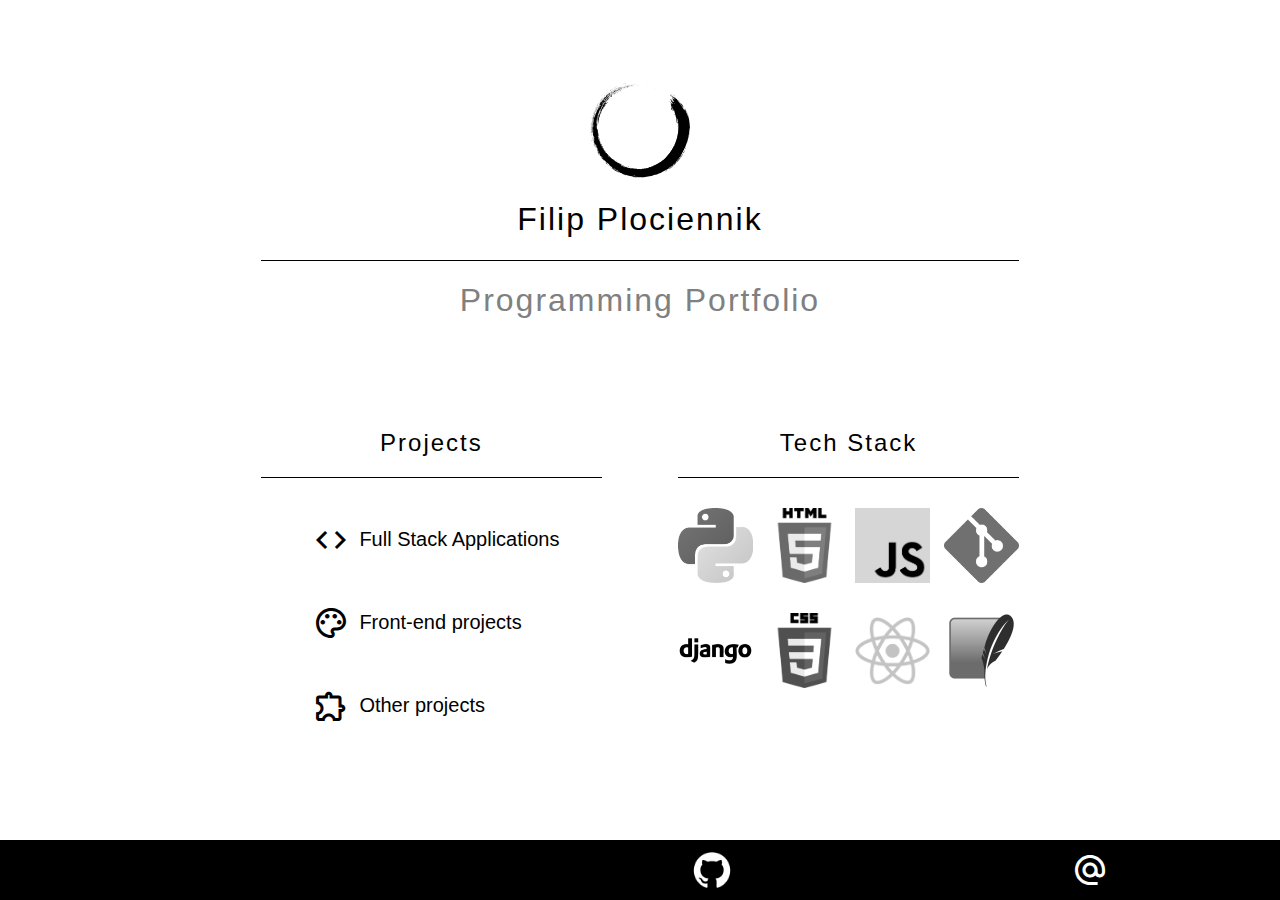
<file: index.html>
<!DOCTYPE html>
<html>
	<head>
		<meta name="viewport" content="width=device-width, initial-scale=1.0">
		<meta property="og:image" content="static/images/PersonalWebsite Screenshot.png">
  		<link rel="stylesheet" href="widescreen.css">
		<link rel="icon" href="static/images/favicon.ico?v=2">
		<link href="https://fonts.googleapis.com/icon?family=Material+Icons+Outlined" rel="stylesheet">
		<title>Filip Plociennik - Programming Portfolio</title>
	</head>
	<body>
		<div id='master_container'>
	  		<a href="./index.html"><img class='zen' src='static/images/zen_logo.png'></a>
		 	<h1 class='title'> Filip Plociennik </h1>
		  	<hr>
		  	<h1 class='subtitle'> Programming Portfolio </h1>
		  	<div class='ma'></div>
		  	<div id='sub_container'>
				<div id='projects'>
					<h2>Projects</h2>
					<hr>
					<div id='projects_grid'>
						<div class='projects_item'><!--<img class='icon' src='static/images/web_app_icon.png'>--><a href='./full_stack_projects.html'><span class="material-icons-outlined md-36"> code </span><p>Full Stack Applications</p></a></div>
						<div class='projects_item'><!--<img class='icon' src='static/images/website_icon.png'>--><a href='./front_end_projects.html'><span class="material-icons-outlined md-36">palette</span><p>Front-end projects</p></a></div>
						<div class='projects_item'><!--<img class='icon' src='static/images/extension_icon.png'>--><a href='./other_projects.html'><span class="material-icons-outlined md-36"> extension </span><p>Other projects</p></a></div>
					</div>
				</div>
				<div id='tech_stack'>
					<h2>Tech Stack</h2>
					<hr>
					<div id='tech_stack_grid'>
						<div class='tech_stack_item'><img alt="Python3" class='logo' src='static/images/python_logo_color.png'></div>
						<div class='tech_stack_item'><img alt="HTML" class='logo' src='static/images/html_logo_color.png'></div>
						<div class='tech_stack_item'><img alt="JavaScript" class='logo' src='static/images/js_logo_color.png'></div>
						<div class='tech_stack_item'><img alt="Git" class='logo' src='static/images/git_logo_color.png'></div>
						<div class='tech_stack_item'><img alt="Django" class='logo' src='static/images/django_logo.svg.png'></div>
						<div class='tech_stack_item'><img alt="CSS" class='logo' src='static/images/css_logo.png'></div>
						<div class='tech_stack_item'><img alt="React" class='logo' src='static/images/react_logo_color.png'></div>
						<div class='tech_stack_item'><img alt="SQLite" class='logo' src='static/images/sqlite_logo.png'></div>

					</div>
				</div>
			</div>
		</div>
		<div id='bottom_bar'>
			<a target="_blank" href="https://nishijama.github.io/AboutMe/"><span id='AboutIcon' class="material-icons-outlined md-36 white" alt='About me page'>badge</span><p class='bottom_tooltip' id="AboutTooltip">About me</p></a>
			<a target="_blank" href='https://www.github.com/nishijama'><img id="GitLogo" class='small_logo' src='static/images/github_logo.png' alt='GitHub link'><p class='bottom_tooltip' id="GitTooltip">My GitHub</p></a>
			<!-- <a target="_blank" href='https://www.hackerrank.com/nathanplociennik'><img id="HRLogo" class='small_logo' src='static/images/hackerrank_logo.png' alt='GitHub link'><p class='bottom_tooltip' id="GitTooltip">My GitHub</p></a> -->
			<a href="mailto:filipbplociennik@gmail.com"><span id="EmailIcon" class="material-icons-outlined md-36 white" alt='Contact me page'>alternate_email</span><p class="bottom_tooltip" id="EmailTooltip">Email me</p></a>
			<!-- <a href='./blog_index.html'><span id='BlogIcon' class="material-icons-outlined md-36 white">rate_review</span><p class="bottom_tooltip" id="BlogTooltip">Blog</p></a> -->
		</div>
		<script src="script.js"></script>
	</body>
</html>
</file>
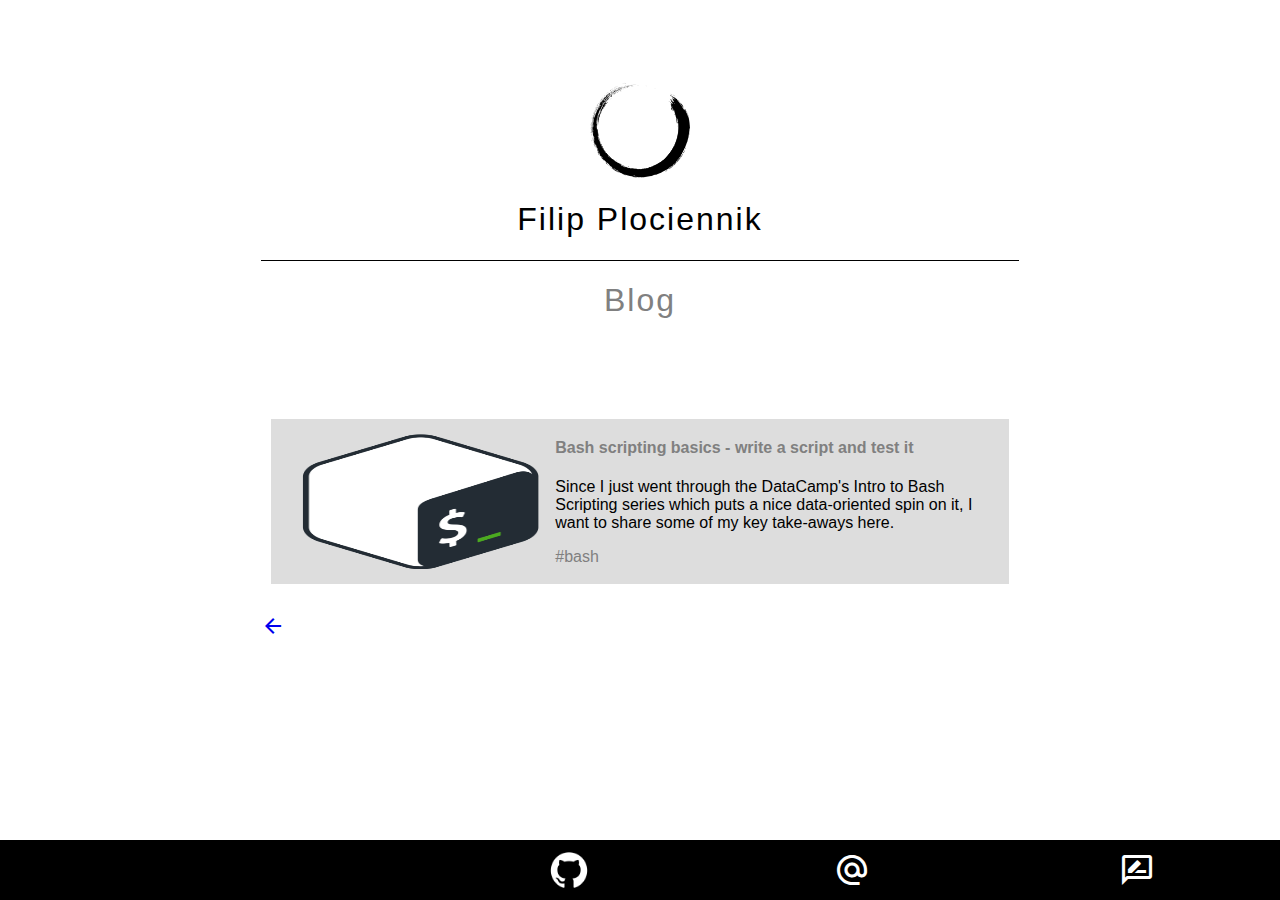
<file: blog_index.html>
<!DOCTYPE html>
<html>
	<head>
		<meta name="viewport" content="width=device-width, initial-scale=1.0">
  		<link rel="stylesheet" href="widescreen.css">
		<link href="https://fonts.googleapis.com/icon?family=Material+Icons+Outlined" rel="stylesheet">
	</head>
	<body>
		<div id='master_container'>
            <a href="./index.html"><img class='zen' src='static/images/zen_logo.png'></a>
            <h1 class='title'> Filip Plociennik </h1>
		  	<hr>
		  	<h1 class='subtitle'> Blog </h1>
		  	<div class='ma'></div>
		  	<div id='sub_container'>
                <section class="horizontal_panel">
                    <img class="screenshot" style="height: 15vmin;border:none;" src='./static/images/bash_logo.png' alt="app_screenshot">
                    <div class="panel_text">
                        <h4><a href="#">Bash scripting basics - write a script and test it</h4></a>
                        <p>Since I just went through the DataCamp's Intro to Bash Scripting series
							 which puts a nice data-oriented spin on it, I want to share some of my
							 key take-aways here.</p>
                        <section class="external_links">
                            <a href="#" target="_blank">
                            </span>#bash</a>
                        </section>
                    </div>
                </section>
			</div>
			<a href="./index.html"><span class="go_back material-icons-outlined">
			arrow_back</span></a>
		</div>
		<div id='bottom_bar'>
			<a href="https://nishijama.github.io/AboutMe/"><span id='AboutIcon' class="material-icons-outlined md-36 white" alt='About me page'>badge</span><p class='bottom_tooltip' id="AboutTooltip">About me</p></a>
			<a href='https://www.github.com/nishijama'><img id="GitLogo" class='small_logo' src='static/images/github_logo.png' alt='GitHub link'><p class='bottom_tooltip' id="GitTooltip">My GitHub</p></a>
			<a href="mailto:filipbplociennik@gmail.com"><span id="EmailIcon" class="material-icons-outlined md-36 white" alt='Contact me page'>alternate_email</span><p class="bottom_tooltip" id="EmailTooltip">Email me</p></a>
			<a href='./blog_index.html'><span id='BlogIcon' class="material-icons-outlined md-36 white">rate_review</span><p class="bottom_tooltip" id="BlogTooltip">Blog</p></a>
		</div>
		<script src="script.js"></script>
	</body>
</html>
</file>
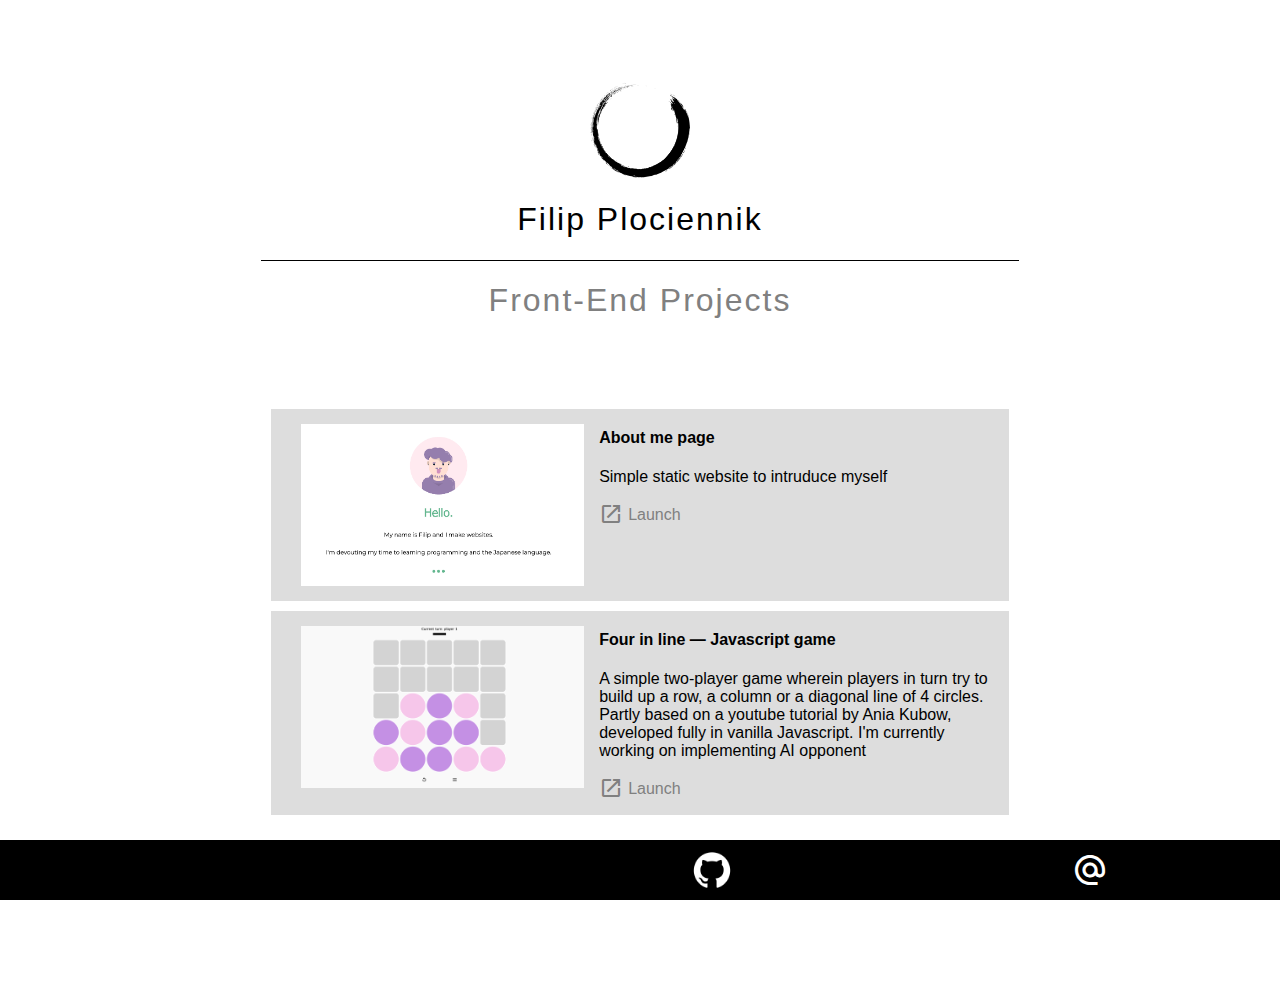
<file: front_end_projects.html>
<!DOCTYPE html>
<html>
	<head>
		<meta name="viewport" content="width=device-width, initial-scale=1.0">
  		<link rel="stylesheet" href="widescreen.css">
		<link rel="icon" href="static/images/favicon.ico?v=2">
		<link href="https://fonts.googleapis.com/icon?family=Material+Icons+Outlined" rel="stylesheet">
		<title>Front-end Projects</title>
	</head>
	<body>
		<div id='master_container'>
            <a href="./index.html"><img class='zen' src='static/images/zen_logo.png'></a>
            <h1 class='title'> Filip Plociennik </h1>
		  	<hr>
		  	<h1 class='subtitle'> Front-End Projects </h1>
		  	<div class='ma'></div>

			<section class="horizontal_panel">
				<div class="screenshootContainer">	
					<img class="screenshot" src="./static/images/about_me.png" alt="app_screenshot">
				</div>
				<div class="panel_text">
					<h4>About me page</h4>
					<p>Simple static website to intruduce myself</p>
					<section class="external_links">
						<a href="https://nishijama.github.io/AboutMe/" target="_blank"><span class="inline-icon material-icons-outlined">
						launch
						</span>Launch</a>
					</section>
				</div>
			</section>
			<section class="horizontal_panel">
				<div class="screenshootContainer">	
					<img class="screenshot" src="./static/images/4inLine.png" alt="app_screenshot">
				</div>
				<div class="panel_text">
					<h4>Four in line — Javascript game</h4>
					<p>A simple two-player game wherein players in turn try to build up a row, 
					a column or a diagonal line of 4 circles. Partly based on a youtube tutorial by Ania Kubow, developed fully in vanilla Javascript. I'm currently working on implementing AI opponent</p>
					<section class="external_links">
						<a href='https://nishijama.github.io/FourInRowGame/' target="_blank"><span class="inline-icon material-icons-outlined">
						launch
						</span>Launch</a>
					</section>
				</div>
			</section>
			<a href="./index.html"><span class="go_back material-icons-outlined">
				arrow_back</span></a>
		</div>
		<div id='bottom_bar'>
			<a target="_blank" href="https://nishijama.github.io/AboutMe/"><span id='AboutIcon' class="material-icons-outlined md-36 white" alt='About me page'>badge</span><p class='bottom_tooltip' id="AboutTooltip">About me</p></a>
			<a target="_blank" href='https://www.github.com/nishijama'><img id="GitLogo" class='small_logo' src='static/images/github_logo.png' alt='GitHub link'><p class='bottom_tooltip' id="GitTooltip">My GitHub</p></a>
			<a target="_blank" href="mailto:filipbplociennik@gmail.com"><span id="EmailIcon" class="material-icons-outlined md-36 white" alt='Contact me page'>alternate_email</span><p class="bottom_tooltip" id="EmailTooltip">Email me</p></a>
			<!-- <a href='./blog_index.html'><span id='BlogIcon' class="material-icons-outlined md-36 white">rate_review</span><p class="bottom_tooltip" id="BlogTooltip">Blog</p></a> -->
		</div>
		<script src="script.js"></script>
	</body>
</html>
</file>
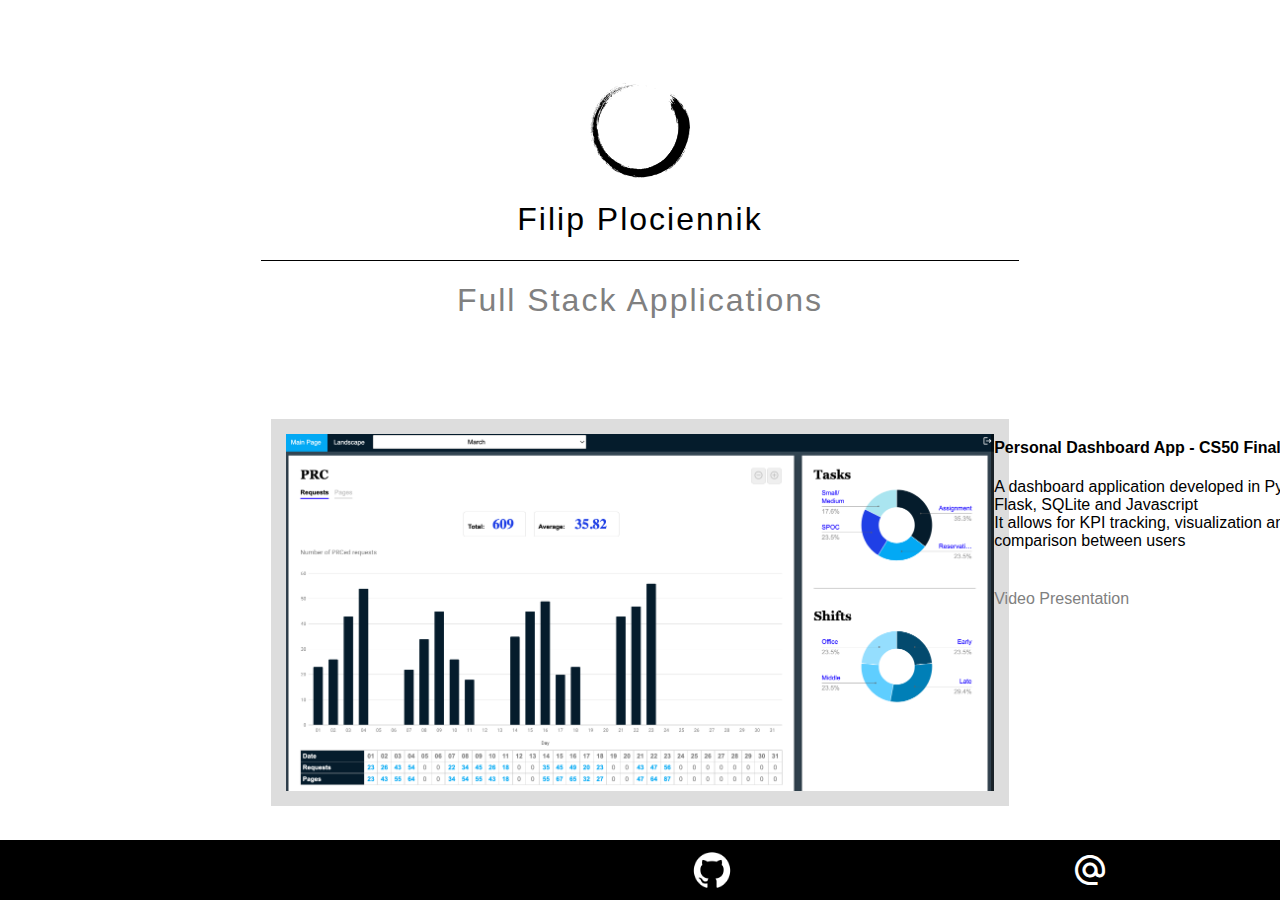
<file: full_stack.html>
<!DOCTYPE html>
<html>
	<head>
		<meta name="viewport" content="width=device-width, initial-scale=1.0">
  		<link rel="stylesheet" href="widescreen.css">
		<link href="https://fonts.googleapis.com/icon?family=Material+Icons+Outlined" rel="stylesheet">
	</head>
	<body>
		<div id='master_container'>
            <a href="./index.html"><img class='zen' src='static/images/zen_logo.png'></a>
            <h1 class='title'> Filip Plociennik </h1>
		  	<hr>
		  	<h1 class='subtitle'> Full Stack Applications </h1>
		  	<div class='ma'></div>
		  	<div id='sub_container'>
                <section class="horizontal_panel">
                    <img class="screenshot" src="DashboardScreen.png" alt="app_screenshot">
                    <div class="panel_text">
                        <h4>Personal Dashboard App - CS50 Final Project</h4>
                        <p>A dashboard application developed in Python using Flask, SQLite and Javascript<br>
                        It allows for KPI tracking, visualization and anonymised comparison between users</p>
                        <section class="external_links">
                            <a href="https://youtu.be/XrkCiLXXUuA " target="_blank"><span class="inline-icon material-icons-outlined">
                            smart_display
                            </span>Video Presentation</a>
                            <a href="https://enigmatic-plains-27603.herokuapp.com/login" target="_blank"><span class="inline-icon material-icons-outlined">
                            launch
                            </span>App on Heroku</a>
                        </section>
                    </div>
                </section>
			</div>
		</div>
		<div id='bottom_bar'>
			<a href="https://nishijama.github.io/AboutMe/"><span class="material-icons-outlined md-36 white" alt='About me page'>badge</span></a>
			<a href='https://www.github.com/nishijama'><img class='small_logo' src='static/images/github_logo.png' alt='GitHub link'></a>
			<a href="mailto:filipbplociennik@gmail.com"><span class="material-icons-outlined md-36 white" alt='Contact me page'>alternate_email</span></a>
		</div>

	</body>
</html>
</file>
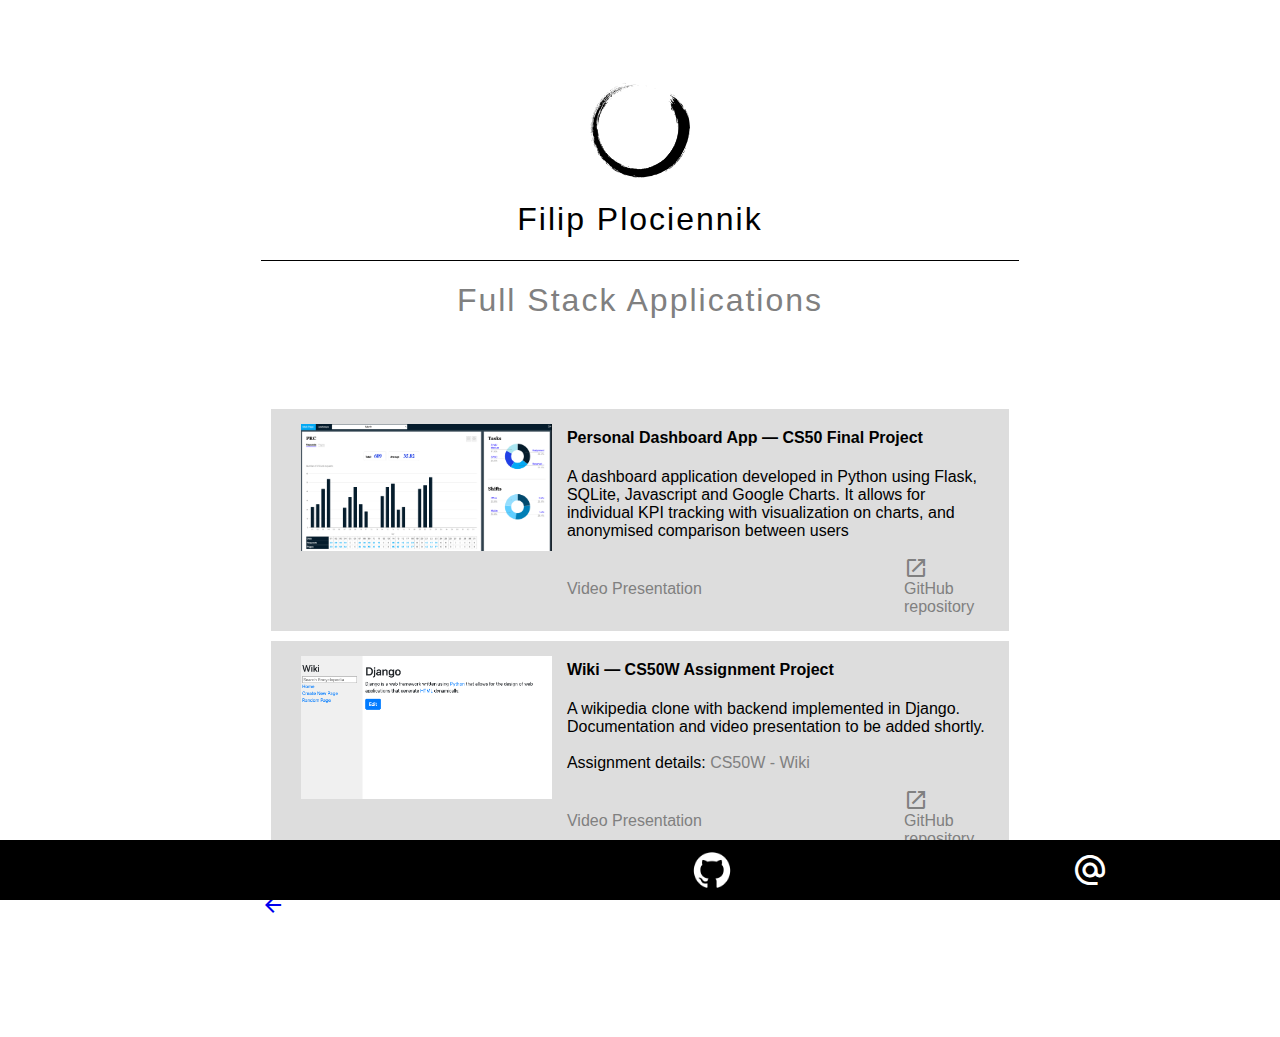
<file: full_stack_projects.html>
<!DOCTYPE html>
<html>
	<head>
		<meta name="viewport" content="width=device-width, initial-scale=1.0">
  		<link rel="stylesheet" href="widescreen.css">
		<link rel="icon" href="static/images/favicon.ico?v=2">
		<link href="https://fonts.googleapis.com/icon?family=Material+Icons+Outlined" rel="stylesheet">
		<title>Full Stack Projects</title>
	</head>
	<body>
		<div id='master_container'>
            <a href="./index.html"><img class='zen' src='static/images/zen_logo.png'></a>
            <h1 class='title'> Filip Plociennik </h1>
		  	<hr>
		  	<h1 class='subtitle'> Full Stack Applications </h1>
		  	<div class='ma'></div>
		  	<!-- <div id='sub_container'> -->
                <section class="horizontal_panel">
				<div class="screenshootContainer">	
                    <img class="screenshot" src='./static/images/DashboardScreen.png' alt="app_screenshot">
				</div>    
					<div class="panel_text">
                        <h4>Personal Dashboard App — CS50 Final Project</h4>
                        <p>A dashboard application developed in Python using Flask, SQLite, Javascript and Google Charts.
                        It allows for individual KPI tracking with visualization on charts, and anonymised comparison between users</p>
                        <section class="external_links">
                            <a href="https://youtu.be/XrkCiLXXUuA " target="_blank"><span class="inline-icon material-icons-outlined">
                            smart_display
                            </span>Video Presentation</a>
                            <a href="https://github.com/Nishijama/CS50_Final_Project" target="_blank"><span class="inline-icon material-icons-outlined">
                            launch
                            </span>GitHub repository</a>
                        </section>
                    </div>
                </section>
				<section class="horizontal_panel">
					<div class="screenshootContainer">	
						<img class="screenshot" src='./static/images/wiki.png' alt="app_screenshot">
					</div>    
						<div class="panel_text">
							<h4>Wiki — CS50W Assignment Project</h4>
							<p>A wikipedia clone with backend implemented in Django. Documentation and video presentation to be added shortly.<br><br>
							Assignment details: <a href="https://cs50.harvard.edu/web/2020/projects/1/wiki/">CS50W - Wiki</a></p>
							<section class="external_links">
								<a href="#" target="_blank"><span class="inline-icon material-icons-outlined">
								smart_display
								</span>Video Presentation</a>
								<a href="https://github.com/Nishijama/CS50W_project_1" target="_blank"><span class="inline-icon material-icons-outlined">
								launch
								</span>GitHub repository</a>
							</section>
						</div>
					</section>
			<!-- </div> -->
			<a href="./index.html"><span class="go_back material-icons-outlined">
			arrow_back</span></a>
		</div>
		<div id='bottom_bar'>
			<a target="_blank" href="https://nishijama.github.io/AboutMe/"><span id='AboutIcon' class="material-icons-outlined md-36 white" alt='About me page'>badge</span><p class='bottom_tooltip' id="AboutTooltip">About me</p></a>
			<a target="_blank" href='https://www.github.com/nishijama'><img id="GitLogo" class='small_logo' src='static/images/github_logo.png' alt='GitHub link'><p class='bottom_tooltip' id="GitTooltip">My GitHub</p></a>
			<!-- <a target="_blank" href='https://www.hackerrank.com/nathanplociennik'><img id="HRLogo" class='small_logo' src='static/images/hackerrank_logo.png' alt='GitHub link'><p class='bottom_tooltip' id="GitTooltip">My GitHub</p></a> -->
			<a href="mailto:filipbplociennik@gmail.com"><span id="EmailIcon" class="material-icons-outlined md-36 white" alt='Contact me page'>alternate_email</span><p class="bottom_tooltip" id="EmailTooltip">Email me</p></a>
			<!-- <a href='./blog_index.html'><span id='BlogIcon' class="material-icons-outlined md-36 white">rate_review</span><p class="bottom_tooltip" id="BlogTooltip">Blog</p></a> -->
		</div>
		<script src="script.js"></script>
	</body>
</html>
</file>
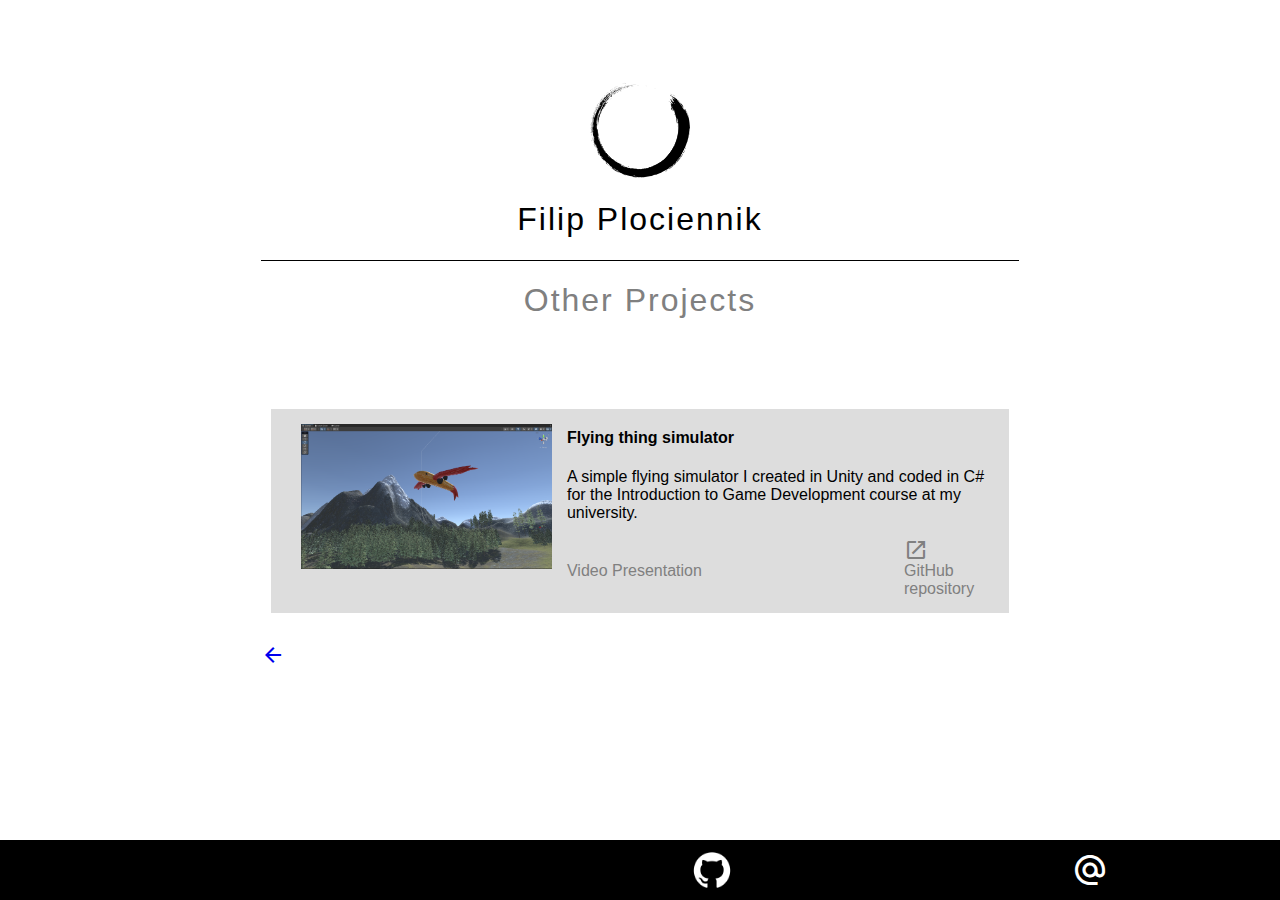
<file: other_projects.html>
<!DOCTYPE html>
<html>
	<head>
		<meta name="viewport" content="width=device-width, initial-scale=1.0">
  		<link rel="stylesheet" href="widescreen.css">
		<link rel="icon" href="static/images/favicon.ico?v=2">
		<link href="https://fonts.googleapis.com/icon?family=Material+Icons+Outlined" rel="stylesheet">
		<title>Other Projects</title>
	</head>
	<body>
		<div id='master_container'>
            <a href="./index.html"><img class='zen' src='static/images/zen_logo.png'></a>
            <h1 class='title'> Filip Plociennik </h1>
		  	<hr>
		  	<h1 class='subtitle'> Other Projects </h1>
		  	<div class='ma'></div>
		  	<!-- <div id='sub_container'> -->
                <section class="horizontal_panel">
				<div class="screenshootContainer">	
                    <img class="screenshot" src='./static/images/fishplane.png' alt="app_screenshot">
				</div>    
					<div class="panel_text">
                        <h4>Flying thing simulator</h4>
                        <p>A simple flying simulator I created in Unity and coded in C# for the Introduction to Game Development course at my university.</p>
                        <section class="external_links">
                            <a href="https://youtu.be/me0hdunHCCQ" target="_blank"><span class="inline-icon material-icons-outlined">
                            smart_display
                            </span>Video Presentation</a>
                            <a href="#" target="_blank"><span class="inline-icon material-icons-outlined">
                            launch
                            </span>GitHub repository</a>
                        </section>
                    </div>
                </section>
			<!-- </div> -->
			<a href="./index.html"><span class="go_back material-icons-outlined">
			arrow_back</span></a>
		</div>
		<div id='bottom_bar'>
			<a target="_blank" href="https://nishijama.github.io/AboutMe/"><span id='AboutIcon' class="material-icons-outlined md-36 white" alt='About me page'>badge</span><p class='bottom_tooltip' id="AboutTooltip">About me</p></a>
			<a target="_blank" href='https://www.github.com/nishijama'><img id="GitLogo" class='small_logo' src='static/images/github_logo.png' alt='GitHub link'><p class='bottom_tooltip' id="GitTooltip">My GitHub</p></a>
			<!-- <a target="_blank" href='https://www.hackerrank.com/nathanplociennik'><img id="HRLogo" class='small_logo' src='static/images/hackerrank_logo.png' alt='GitHub link'><p class='bottom_tooltip' id="GitTooltip">My GitHub</p></a> -->
			<a href="mailto:filipbplociennik@gmail.com"><span id="EmailIcon" class="material-icons-outlined md-36 white" alt='Contact me page'>alternate_email</span><p class="bottom_tooltip" id="EmailTooltip">Email me</p></a>
			<!-- <a href='./blog_index.html'><span id='BlogIcon' class="material-icons-outlined md-36 white">rate_review</span><p class="bottom_tooltip" id="BlogTooltip">Blog</p></a> -->
		</div>
		<script src="script.js"></script>
	</body>
</html>
</file>
<file: widescreen.css>
/* ************** TAG STYLE ************** */

body {
  font-family: Arial, Helvetica, sans-serif;
  font-weight: normal;
  margin-top: 80px;
  margin-bottom: 100px;
}

h1, h2 {
  font-weight: normal;
  text-align: center;
  letter-spacing: 2px;
}

hr  {
  height:0;
  border: none;
  border-top: 1px solid black;
  background-color: white;
}

img {
  width:auto;
  height: 100px;
  display: block;
  margin: auto;
}


/* ************** CLASS STYLE ************** */
.projects_item a {
  display:flex;
  flex-direction: row;
  align-items:center;
  text-decoration:none;
  color:black;
}

.projects_item p {
  text-align: left;
}

.icon {
  display: inline-block;
  height:50px;
  padding: 0px;
  margin:0 10px;
}

.material-icons-outlined.md-36 { font-size: 36px; margin:10px; }
.material-icons-outlined.md-36.white { color: white;}
.tech_stack_item {
  display: flex;
  align-items: baseline;
}

.logo {
  max-width: 100%;
  height: auto;
  max-height: 80px;
  margin: auto;
  filter: grayscale(100%);
  transition: 0.3s;
  
}

.logo:hover {filter:none;}


a .small_logo {
  max-width: 100%;
  height: auto;
  max-height: 50px;
  margin: auto;
}

.bottom_tooltip {
  color: white;
  display: none;
  position: absolute;
  padding-left: 60px;
  font-size: large;
}




/* ************** ID STYLE ************** */

.subtitle {
  color: gray;
  margin-bottom: 10vh;
}

#master_container {
  width: 60%;
  margin:40px auto auto auto;
}

#sub_container {
    display: flex;
    flex-direction: row;
    justify-content: space-between;
}

#projects {
  width:45%;
  margin-right:20px;
}

#tech_stack {
  width:45%;
  margin-left:20px;
}

#projects_grid {
    margin-top:30px;
    display: grid;
    grid-template-columns:auto ;
    grid-column-gap: 20px;
    grid-row-gap: 20px;
    font-size: 20px;
    justify-content: center;
}

#tech_stack_grid {
    margin-top:30px;
    display: grid;
    grid-template-columns: 22% 22% 22% 22%;
    grid-column-gap: 4%;
    grid-row-gap: 30px;
    max-width: 100%;
    height: auto;
}


#bottom_bar {
 background-color:black;
 margin: 0px;
 width: 100%;
 height: 60px;
 position: fixed;
 bottom: 0;
 right: 0;
 display:flex;
 flex-direction:row;
}

#bottom_bar a {
  margin: auto;
  display:flex;
  flex-direction:row;
  text-decoration: none;
}



/* ************** MEDIA QUERIES ************** */

@media only screen and (max-width: 900px) {
  #sub_container {
    display: flex;
    flex-direction: column;
  }
  #projects, #tech_stack {
    margin:0;
    width: 100%;
  }
  .icon {
  display: block;
  height:50px;
  }
  #projects_grid {
    margin-top:30px;
    display: grid;
    grid-template-columns:auto;
    grid-row-gap: 20px;
    font-size: 18px;
    text-align: right;
    justify-content: space-around;
  }

}

/* ***********************************|| FULLSTACK & FRONT END HTML || *******************************/

h4 {
  margin: 5px 0;
}

.external_links {
  display: flex;
  flex-direction: row;
}

.go_back {
  margin: 20px 0;
}

.horizontal_panel {
  background-color: #ddd;
  grid-template-columns:350px auto;
  height: fit-content;
  display: flex;
  flex-direction: row;
  padding: 15px;
  margin:10px;
}

.inline-icon {
  vertical-align: -6px;
  margin-right: 5px;
}

.panel_text {
  display: flex;
  flex-direction: column;
}

.panel_text a {
  text-decoration: none;
  color:gray;
  margin-right: 20px;
}
.screenshootContainer{
max-width: 40%;
margin: 0 15px;

}

.screenshot {
  width: 100%;
  height: auto;
  /* border-bottom: black solid 2px; */
}

/* ************** MEDIA QUERIES ************** */

@media only screen and (max-width: 900px) {
  .horizontal_panel {
    margin: 10px auto;
    flex-direction: column;
  }
.screenshootContainer{
  margin: auto;
  max-width: 100%;
  /* width: 100%; */
}
  .screenshot {
    height: auto;
    width: 100%;
    border-bottom: black solid 2px;
    margin:auto;
    margin-bottom: 15px;
  }
}
</file>
